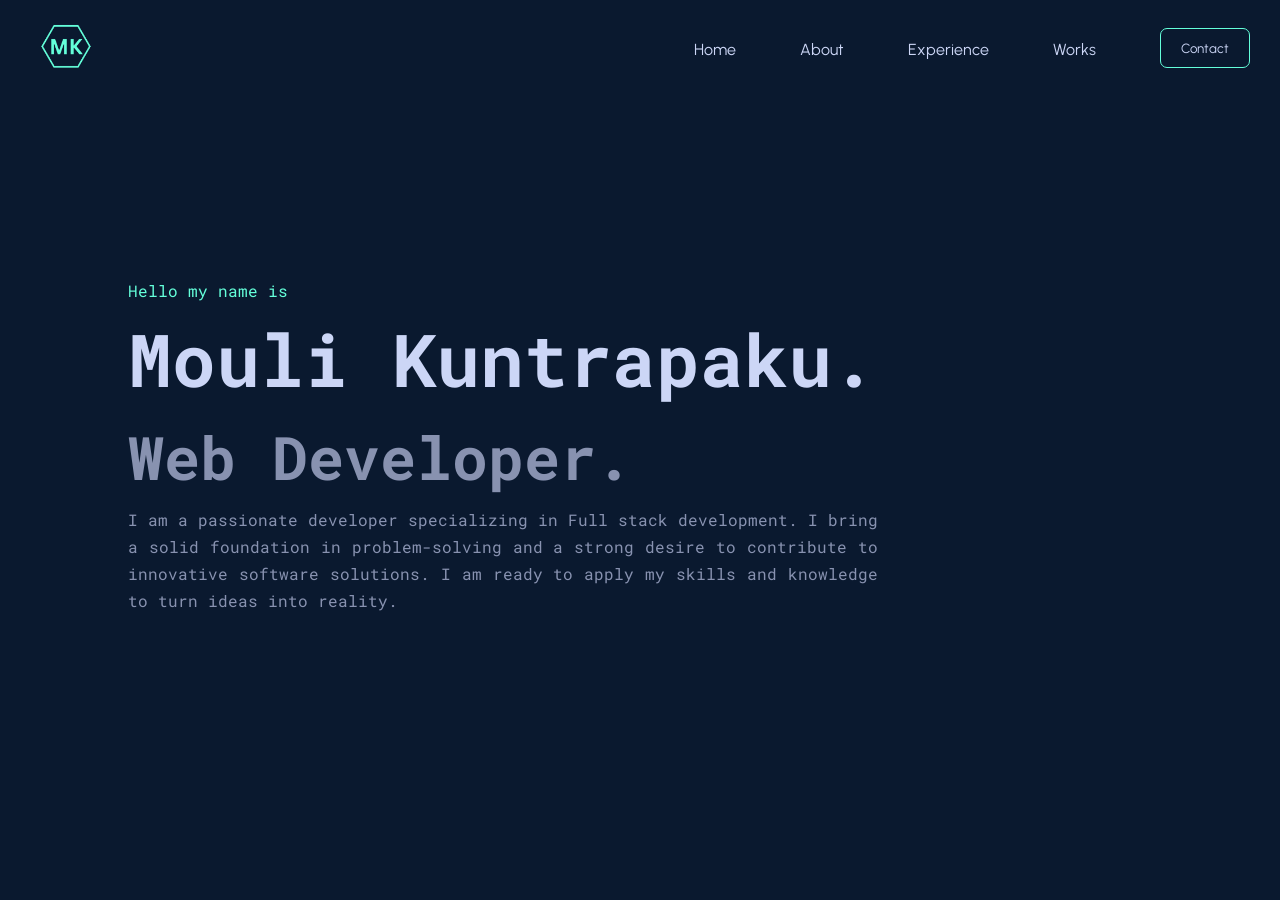
<file: home.html>
<!DOCTYPE html>
<html lang="en">
<head>
    <meta charset="UTF-8">
    <meta name="viewport" content="width=device-width, initial-scale=1.0">
    <title>Mouli Kuntrapaku</title>
    <link rel="icon" href="./Images/title-logo.png" type="image/png">
    <link rel="stylesheet" href="./style.css">
    <link rel="stylesheet" href="https://fonts.googleapis.com/css2?family=Urbanist:wght@300;400;500;700&display=swap">
    <link rel="stylesheet" href="https://fonts.googleapis.com/css2?family=Inter:wght@300;400;500;700&display=swap">
    <link rel="stylesheet" href="https://fonts.googleapis.com/css2?family=Roboto+Mono:wght@300;400;500;700&display=swap">
</head>
<body>
    <header>
        <nav id="navbar">
            <figure>
                <img id="navbar-logo" src="./Images/navbar-logo.png" alt="navbar-logo">
            </figure>

            <section id="nav-links-section">
                <ul id="nav-links">
                    <li><a href="#home">Home</a></li>
                    <li><a href="#about">About</a></li>
                    <li><a href="#experience">Experience</a></li>
                    <li><a href="#works">Works</a></li>
                </ul>   
                <button>Contact</button>
            </section>
        </nav>
    </header>

    <main>
        <section id="social-media-links">

        </section>
        <section id="main">
            <p id="hello">Hello my name is</p>
            <p id="name">Mouli Kuntrapaku.</p>
            <p id="headline">Web Developer.</p>
            <p id="about">I am a passionate developer specializing in Full stack development.
                I bring a solid foundation in problem-solving and a strong desire to contribute
                to innovative software solutions. I am ready to apply my skills and knowledge to
                turn ideas into reality.
            </p>
        </section>
        <section>

        </section>
    </main>
    
</body>
</html>
</file>
<file: style.css>
*{
    color: #ccd6f6;
    font-family: "Roboto Mono";
    margin: 0;
    padding: 0;
    box-sizing: border-box;
}
body{
    background-color: #0A192F;
    box-sizing: border-box;
}
header{
    height: 10vh;
}
#nav-links-section a,button{
    font-family: 'Urbanist', sans-serif;
}
#navbar{
    display: flex;
    justify-content: space-between;
    align-items: center;
    margin: 10px 30px ;
}
#navbar-logo{
    width: 72px;
    height: 72px;
}
#nav-links-section, #nav-links{
    display: flex;
    justify-content: space-between;
    align-items: center;
    gap: 5vw;
}
#nav-links li{
    list-style-type: none; 
}
#nav-links li i{
    display: none;
}
#nav-links li :hover{
    color: #64FFDA;
    font-weight: 500;
}
#nav-links a{
    text-decoration: none;
}
#nav-links-section button{
    background-color: #0A192F;
    outline: none;
    border: 1px solid #64FFDA;
    border-radius: 7px;
    height: 40px;
    width: 90px;
    min-width: auto;
    cursor: pointer;
}
#nav-links-section button:hover{
    background-color: rgba(100, 255, 218,0.1);
}


main #hello{
    color: #64FFDA;
}
main #name{
    font-size: 5.7vw;
    font-weight: 700;
    color: #CCD6F6;
}
main #headline{
    font-size: 4.7vw;
    font-weight: 700;
    color: #8892B0;
}
main #about{
    line-height: 27px;
    color: #8892B0;
    max-width: 750px;
    text-align: justify;
   
}
main{
    margin-top: 20vh;
    margin-left: 10vw;
    margin-right: 10vw;
}

#social-media-links {
    position: fixed;
    bottom: 0;
    left: 3vw;
    height: 55vh;
    display: flex;
    flex-direction: column;
    justify-content: space-between;
    align-items: center;
}
.line{
    background-color: #ccd6f6;
    width: 1.5px;
    height: 80px;
}
#dsa-2{
    display: none;
}
#mail a{
    font-size: 13px;
    font-weight: 300;
    writing-mode: vertical-lr;
    text-orientation: sideways;
    text-decoration: none;
}
#mail{
    position: fixed;
    bottom: 0;
    right: 3vw;
    height: 53vh;
    display: flex;
    flex-direction: column;
    justify-content: space-between;
    align-items: center;
}

main #main{
    height: auto;
    text-align: left;
    display: flex;
    flex-direction: column;
    gap: 10px;
}

#about-section{
    display: flex;
    margin-top: 40vh;
}
.head-in-section{
    margin-bottom: 40px;
}
#about-section #matter{
    flex: 5;
    font-size: 17px;
    line-height: 27px;
    height: auto;
    display: flex;
    flex-direction: column;
    gap: 20px;
    text-align: justify;
}
#about-section  p, #skills li{
    color: #8892B0;
    font-family: 'Open Sans', sans-serif;
}

#about-section #profile-pic{
    flex: 5;
    display: flex;
    justify-content: center;
}
#about-section #profile-pic img{
    width: 350px;
    height: 350px;
    border-radius: 15px;
    display: flex;
    justify-content: center;
    margin-top: 100px;
}
#about-section #matter #skills{
    display: flex;
    justify-content: space-around;
}
#skills ul{
    list-style-position:inside;
}

.line-hr{
    width: 300px;
    height: 1.5px;
    background-color: #233554;
    display: inline-block;
}




#work{
    margin-top: 40vh;
}
#project-container{
    display: flex;
    flex-wrap: wrap;
    justify-content: space-around;
}

.project-box{
    background-color: #112240;
    min-width: 280px;
    cursor: pointer;
    width: 300px;
    height: 300px;
    margin-top: 25px;
    border-radius: 10px;
    display: flex;
    flex-direction: column;
    justify-content: space-between;
    padding: 20px 20px 20px 30px;
}
.project-icon-holder{
    flex: 1;
    display: flex;
    justify-content: space-between;
    align-items: center;
    padding-right: 20px;
}
.project-title{
    flex: 2;
    display: flex;
    align-items: center;
    font-size: 17px;
    color: #FFFFFF;
    font-weight: 700;
    font-family: 'Urbanist', sans-serif;
}
.project-description{
    color: #8892B0;
    line-height: 21px;
    text-align: justify;
    font-family: 'Urbanist', sans-serif;
    flex: 5;
}
.project-skills{
    font-size: 12px;
    color: #8892B0;
    flex: 1;
}
.project-box:hover .project-title{
    color: #64FFDA;
}
.fa-github:hover{
    color: #64FFDA;
}
.label-in-section{
    font-size: 32px;
    font-weight: 500;
    color: #CCD6F6;
    font-family: 'Urbanist', sans-serif;
}
.number-in-section{
    font-size: 32px;
    color: #64FFDA;
}
.head-in-section{
    display: flex;
    align-items: center;
    gap: 20px;
}
#see-files{
    color: #64FFDA;
    text-align: center;
    margin-top: 50px;
    margin-bottom: 50px;
}


#contact-section{
    margin-top: 30vh;
    text-align: center;
    display: flex;
    flex-direction: column;
    align-items: center;
    gap: 20px;
}

#contact-heading span{
    color: #64FFDA;
}
#in-touch{
    color: #CCD6F6;
    font-size: 40px;
    font-weight: 700;
    font-family: 'Urbanist', sans-serif; 
}
#send-message{
    background-color: #0A192F;
    border: 1px solid #64FFDA;
    border-radius: 7px;
    height: 55px;
    width: 130px;
    cursor: pointer;
    color: #64FFDA;
    text-decoration: none;
    display: flex;
    align-items: center;
    justify-content: center;
    font-size: 14px;
    margin-top: 20px;
}
#send-message:hover{
    background-color: rgba(100, 255, 218,0.1);
}
#contact-message{
    max-width: 650px;
    line-height: 24px;
    color: #8892B0;
}

#developer{
    font-size: 13px;
    color: #8892B0;
    text-align: center;
    margin-top: 40vh;
    margin-bottom: 50px;
}
@media only screen and (max-width: 768px) {
    main{
        margin-top: 15vh;
        margin-left: 5vw;
        margin-right: 5vw;
    }

    #nav-links, #social-media-links, #mail{
        display: none;
    }
    #about-section{
        flex-direction: column;
        margin-top: 15vh;
    }
    #work, #contact-section, #developer{
        margin-top: 15vh;
    }
    #in-touch{
        font-size: 30px;
        font-weight: 600;
    }
    .line-hr{
        width:250px;
    }
    main #hello{
        text-align: center;
        font-family: 'Urbanist', sans-serif;
    }
    main #name{
        font-size: 40px;
        text-align: center;
        font-family: 'Urbanist', sans-serif;
    }
    main #headline{
        font-size: 32px;
        text-align: center;
        font-family: 'Urbanist', sans-serif;
    }
    main #about{
        margin-top: 10px;
        font-size: 18px;
        font-family: 'Urbanist', sans-serif;
    }
    .head-in-section{
        display: flex;
        flex-direction: column;
    }
    #see-files{
        margin-top: 40px;
        margin-bottom: 30px;
    }
    .section-header{
        display: flex;
        gap: 5px;
        align-items: center;
        justify-content: center;
    }
    #dsa-2{
        display:list-item;
    }
    #dsa-1{
        display: none;
    }
    .project-description{
        font-size: 17px;
    }

}
</file>
